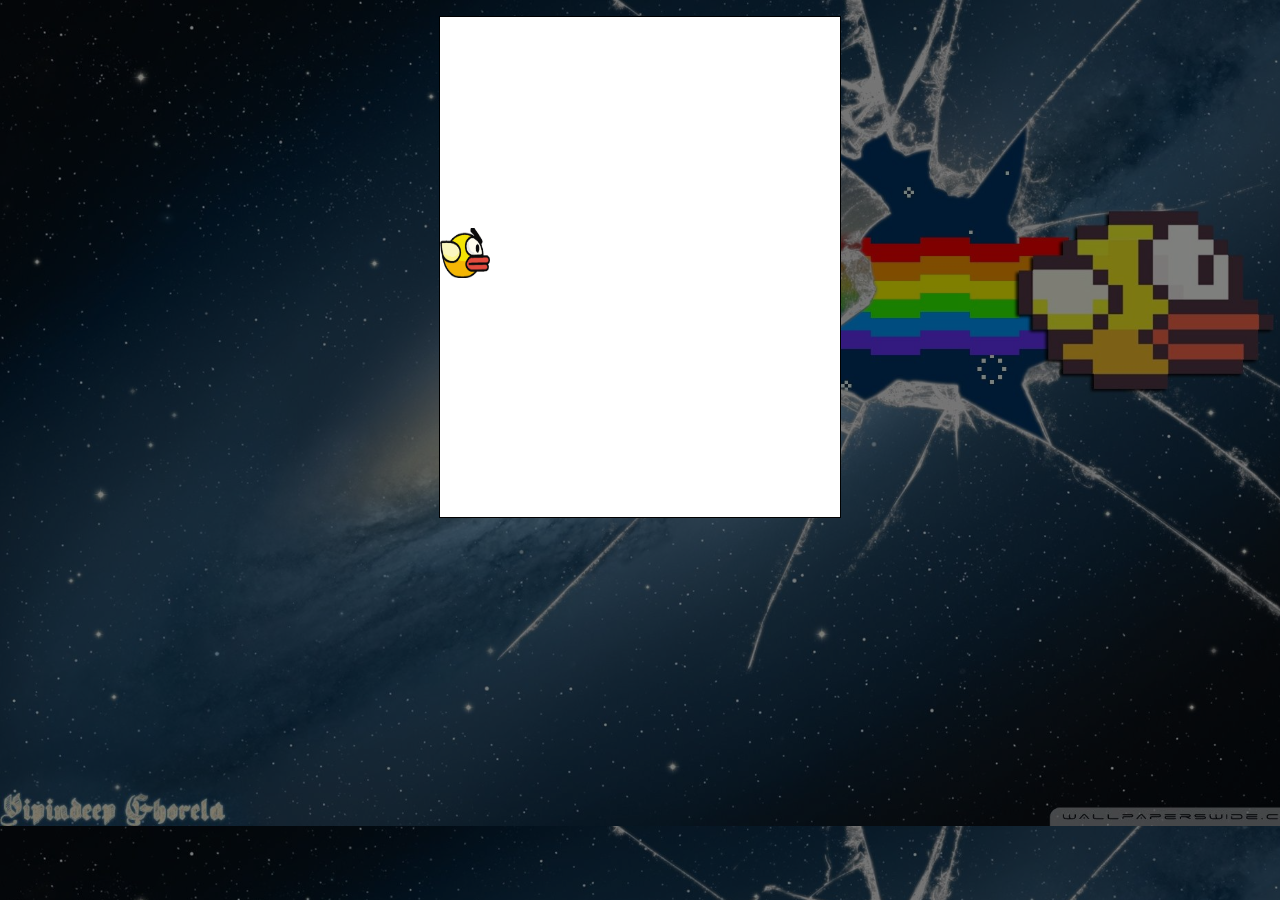
<file: Games/flappy_bird/index.html>
<!DOCTYPE html>
<html lang="en">
<head>
    <meta charset="UTF-8">
    <meta http-equiv="X-UA-Compatible" content="IE=edge">
    <meta name="viewport" content="width=device-width, initial-scale=1.0">
    <title>Flappy bird</title>
    <link rel="stylesheet" href="style.css">
</head>
<body style="
height:90vh;
width:100%;
background-image: linear-gradient(rgba(0, 0, 0, 0.5), rgba(0, 0, 0, 0.5)), url(flappybg.jpg);
background-size: cover;
background-repeat: fit-cover;">
    <div id="game" style="background-color:#fff ;">
        <div id="block"></div>
        <div id="hole"></div>
        <div id="bird"><img src="bird.png.png" alt="" srcset=""></div>
    </div>
     <div id="result">
        
         <h1>😒 GAME OVER 😒</h1><br>
         <p id="text"></p>
         <button id="btn" onclick="location.reload()">👍Restart👍</button>
         <div><button id="exit" 
            onclick="history.back()">EXIT 🏡</button>
        </div>
         
     </div>



    <script src="main.js"></script>
</body>
</html>
</file>
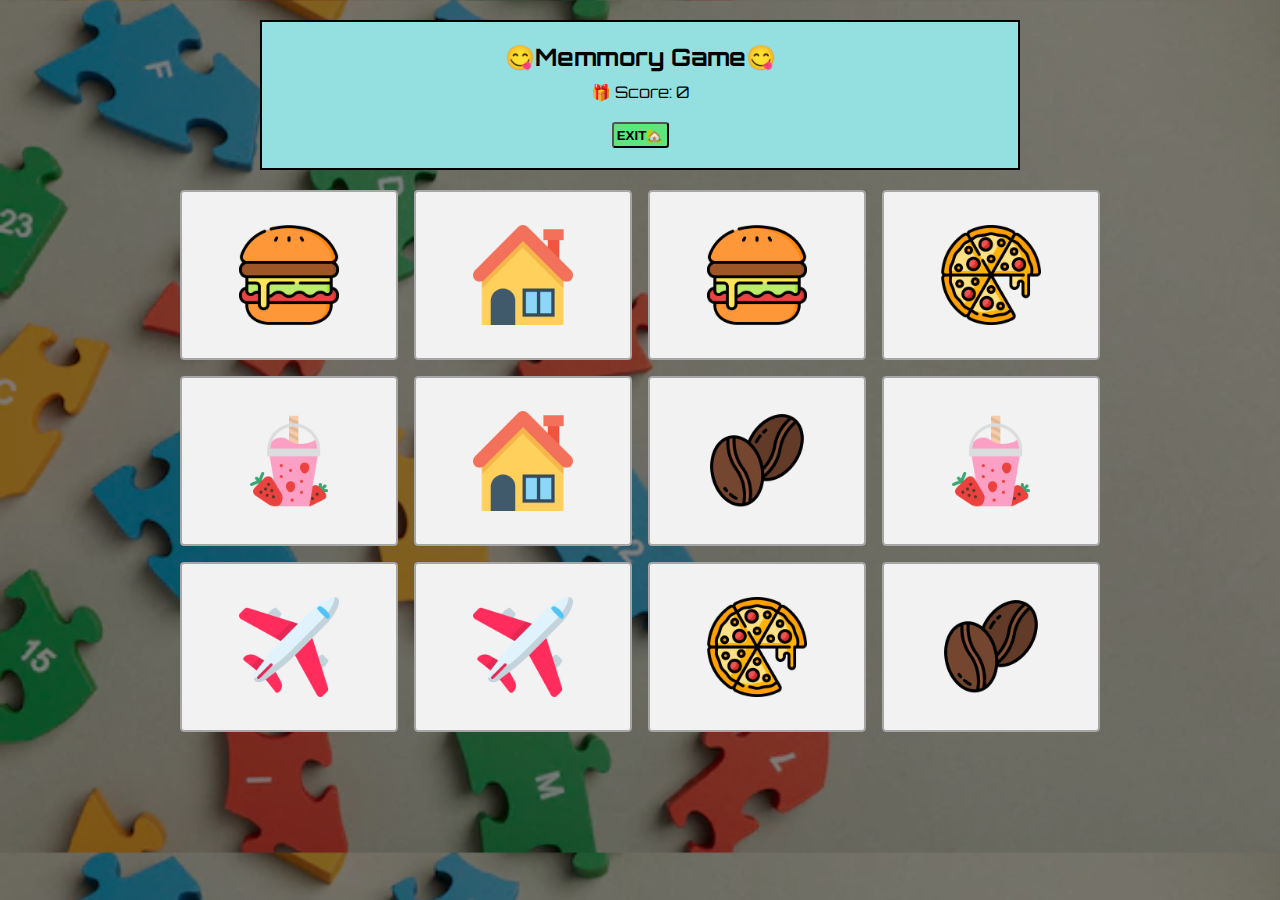
<file: Games/Responsive-Memmory/index.html>
<!DOCTYPE html>
<html lang="en">

<head>
    <meta charset="UTF-8">
    <meta http-equiv="X-UA-Compatible" content="IE=edge">
    <meta name="viewport" content="width=device-width, initial-scale=1.0">
    <title>Memmory Game</title>
    <link rel="stylesheet" href="css/style.css">
    <link rel="preconnect" href="https://fonts.googleapis.com">
    <link rel="preconnect" href="https://fonts.gstatic.com" crossorigin>
    <link href="https://fonts.googleapis.com/css2?family=Orbitron&display=swap" rel="stylesheet">
    <script defer src="script.js"></script>
</head>

<body style="
height:90vh;
width:100%;
background-image: linear-gradient(rgba(0, 0, 0, 0.5), rgba(0, 0, 0, 0.5)), url(memorybg.webp);
background-size: cover;
background-repeat: fit-cover;">
    <div class="head">
        <h2>😋Memmory Game😋</h2>
        <div class="score">🎁 Score: <span>0</span></div><br>
        <button style="padding:0.2rem;" id="exit"
            onclick="history.back()"><b>EXIT</b>🏡</button>

    </div>

    <div class="container">
        <div class="cell">
            <div class="front" data-index="1"><img src="css/img/1.png" alt=""></div>
            <div class="back"></div>
        </div>
        <div class="cell">
            <div class="front" data-index="1"><img src="css/img/2.png" alt=""></div>
            <div class="back"></div>
        </div>
        <div class="cell">
            <div class="front" data-index="2"><img src="css/img/3.png" alt=""></div>
            <div class="back"></div>
        </div>
        <div class="cell">
            <div class="front" data-index="2"><img src="css/img/4.png" alt=""></div>
            <div class="back"></div>
        </div>
        <div class="cell">
            <div class="front" data-index="3"><img src="css/img/5.png" alt=""></div>
            <div class="back"></div>
        </div>
        <div class="cell">
            <div class="front" data-index="3"><img src="css/img/6.png" alt=""></div>
            <div class="back"></div>
        </div>
        <div class="cell">
            <div class="front" data-index="4"><img src="css/img/7.png" alt=""></div>
            <div class="back"></div>
        </div>
        <div class="cell">
            <div class="front" data-index="4"><img src="css/img/8.png" alt=""></div>
            <div class="back"></div>
        </div>
        <div class="cell">
            <div class="front" data-index="5"><img src="css/img/9.png" alt=""></div>
            <div class="back"></div>
        </div>
        <div class="cell">
            <div class="front" data-index="5"><img src="css/img/10.png" alt=""></div>
            <div class="back"></div>
        </div>
        <div class="cell">
            <div class="front" data-index="6"><img src="css/img/11.png" alt=""></div>
            <div class="back"></div>
        </div>
        <div class="cell">
            <div class="front" data-index="6"><img src="css/img/12.png" alt=""></div>
            <div class="back"></div>
        </div>
    </div>
</body>

</html>
</file>
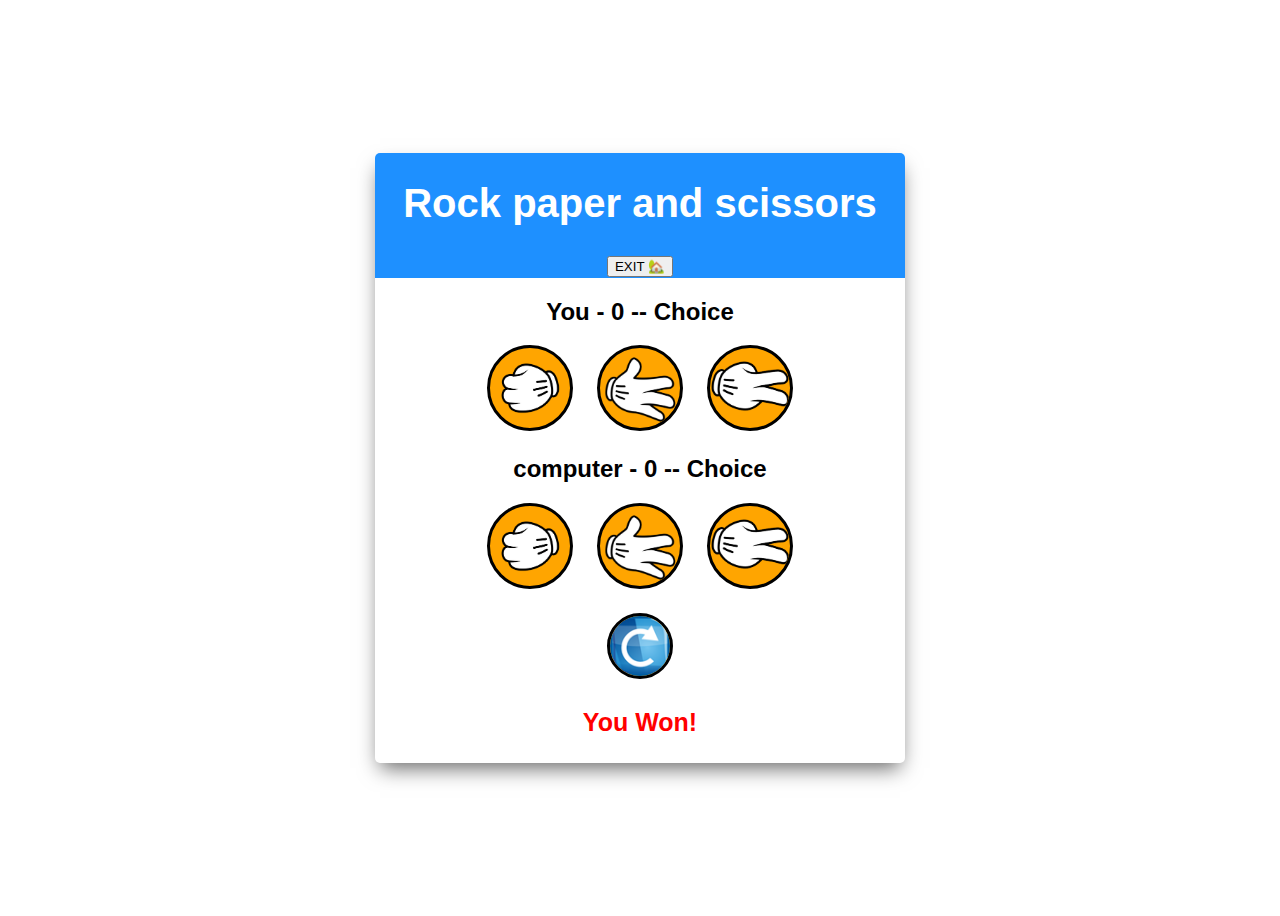
<file: Games/Rock_paper_scissors/index.html>
<!DOCTYPE html>
<html lang="en">
  <head>
    <meta charset="UTF-8" />
    <meta http-equiv="X-UA-Compatible" content="IE=edge" />
    <meta name="viewport" content="width=device-width, initial-scale=1.0" />
    <title>Rock paper and scissors</title>
    <link rel="stylesheet" href="style.css" />
  </head>
  <body>
    <div class="game-container">
      <div class="header">
        <h1>Rock paper and scissors</h1>
        <div><button id="exit" 
          onclick="history.back()">EXIT 🏡</button>
      </div>
      </div>
      
      <!-- Game Panel -->
      <h2>
        You - <span id="playerScore">0</span>
        <span id="playerChoice">-- Choice</span>
      </h2>
      <div class="player-container" id="player">
          <img src="rock.png" id="playerRock" onclick="select('Rock')" alt="">
          <img src="paper.png" id="playerPaper" onclick="select('Paper')" alt="">
          <img src="scissors.png" id="playerScissors" onclick="select('Scissors')" alt="">
      </div>


      <h2>
        computer - <span id="computerScore">0</span>
        <span id="computerChoice">-- Choice</span>
      </h2>
      <div class="computer-container" id="computer">
          <img src="rock.png" id="computerRock" alt="">
          <img src="paper.png" id="computerPaper" alt="">
          <img src="scissors.png" id="computerScissors" alt="">
      </div>

      <img src="reset.png" id="reset" onclick="location.reload()" alt="">
      <div class="result-container">
          <h3 id="resultText">You Won!</h3>
      </div>
      </div>
    

    </div>
    
    
   

    <script src="main.js"></script>
  </body>
</html>
</file>
<file: Games/flappy_bird/style.css>
*{
    margin: 0;
    padding: 0;
}
#game{
    height: 500px;
    width: 400px;
    border: 1px solid black;
    margin: 1rem auto;
    overflow: hidden;
}
#block{
    width: 50px;
    height: 500px;
    background-color: green;
    position: relative;
    left: 400px;
    animation: block  2s linear  infinite  ;;
}
@keyframes block {
    0%{
        left:400px
    }
    100%{
        left: -50px;
    }
    
}
#hole{
    height: 150px;
    width: 50px;
    background-color: white;
    position: relative;
    left: 400px;
    top:-500px;
    animation: block  2s linear   infinite  ;
}
#bird{
    position: absolute;
    top: 100px;
    height: 50px;
    width: 50px;
}
#bird img{
    height: 50px;
    width: 50px;
}
#result{
    height: 250px;
    width:450px;
    background-color: brown;
    margin: 10rem auto;
    padding: 2rem 0rem;
    border: 2px solid white;
    border-radius: 20px;
    display: none; 
    text-align: center;

}
#exit{
    padding:0.3rem;
    text-decoration: none;
    background-color: black;
    border-radius: 0.2rem;
    color: aqua;
    margin-top:3.5rem;
    margin-left: 20rem;
   
}
#btn{
    padding: 0.5rem 1rem;
    border: none;
    border-radius: 11px;
    background-color: green;
    color: white;
    font-size: 1.5rem;
    text-transform: uppercase;
    margin-top: 1rem;
    cursor: pointer;

}
#text{
    margin-top: 1rem;
    font-size: 2rem;
    color: seashell;
}
</file>
<file: Games/Responsive-Memmory/css/style.css>
* {
    padding: 0;
    margin: 0;
    box-sizing: border-box;
}

body {
    /* background-color: #f2f2f2; */
}

.head {
    background-color: rgb(148, 223, 223);
    max-width: 480px;
    border: 2px solid #000000;
    margin: auto;
    height: 150px;
    display: flex;
    justify-content: center;
    align-items: center;
    flex-direction: column;
    margin-top: 20px;
    font-family: "Orbitron", sans-serif;
    color: rgb(0, 0, 0);
}
.head #exit{
    text-decoration: none;
    background-color: rgb(93, 230, 125);
    border-radius: 0.2rem;
    color: black;
    
   
}
.score {
    margin-top: 10px;
}

.container {
    max-width: 960px;
    display: grid;
    grid-template-columns: repeat(3, auto);
    gap: 1rem;
    margin: auto;
    padding: 20px;
}

.cell div {
    height: 130px;
    border-radius: 4px;
}

.cell {
    position: relative;
    cursor: pointer;
}

.front {
    position: absolute;
    height: 100%;
    width: 100%;
    display: flex;
    justify-content: center;
    align-items: center;
    border: 2px solid #a6a6a6;
    background-color: #f2f2f2;
    transform: rotateY(90deg);
}

.back {
    background-color: #333;
}

img {
    height: 100px;
    width: 100px;
}

.flip {
    transform: rotateY(0deg);
}

.match {
    transform: rotateY(0deg);
}

.show {
    transform: rotateY(0deg);
}

@media screen and (min-width: 770px) {
    .head {
        max-width: 760px;
    }
    .container {
        grid-template-columns: repeat(4, auto);
    }
    .cell div {
        height: 170px;
    }
}
</file>
<file: Games/Rock_paper_scissors/style.css>
body{
    min-height: 100vh;
    display: flex;
    justify-content: center;
    align-items: center;
    font-family: -apple-system, BlinkMacSystemFont, 'Segoe UI', Roboto, Oxygen, Ubuntu, Cantarell, 'Open Sans', 'Helvetica Neue', sans-serif;
}

.header{
    border: none;
    background: dodgerblue;
    color: white;
    padding: 1px;
    font-size: 20px;
    border-radius: 5px 5px 0 0;
}

.game-container{
    width: 530px;
    height: 610px;
    text-align: center;
    border-radius: 5px;
    background: white;
    box-shadow: 0 10px 20px -5px rgba(0, 0, 0, 0.6);
}

img{
    width: 80px;
    margin: 0 10px;
    background: orange;
    border: 3px solid black;
    border-radius: 50px;
    cursor: grab;
    
}

#reset{
    width: 60px;
    cursor: pointer;
    margin-top: 20px;
}

h3{
    font-size: 25px;
    color: red;
}

.selected{
    background: red;
}
</file>
